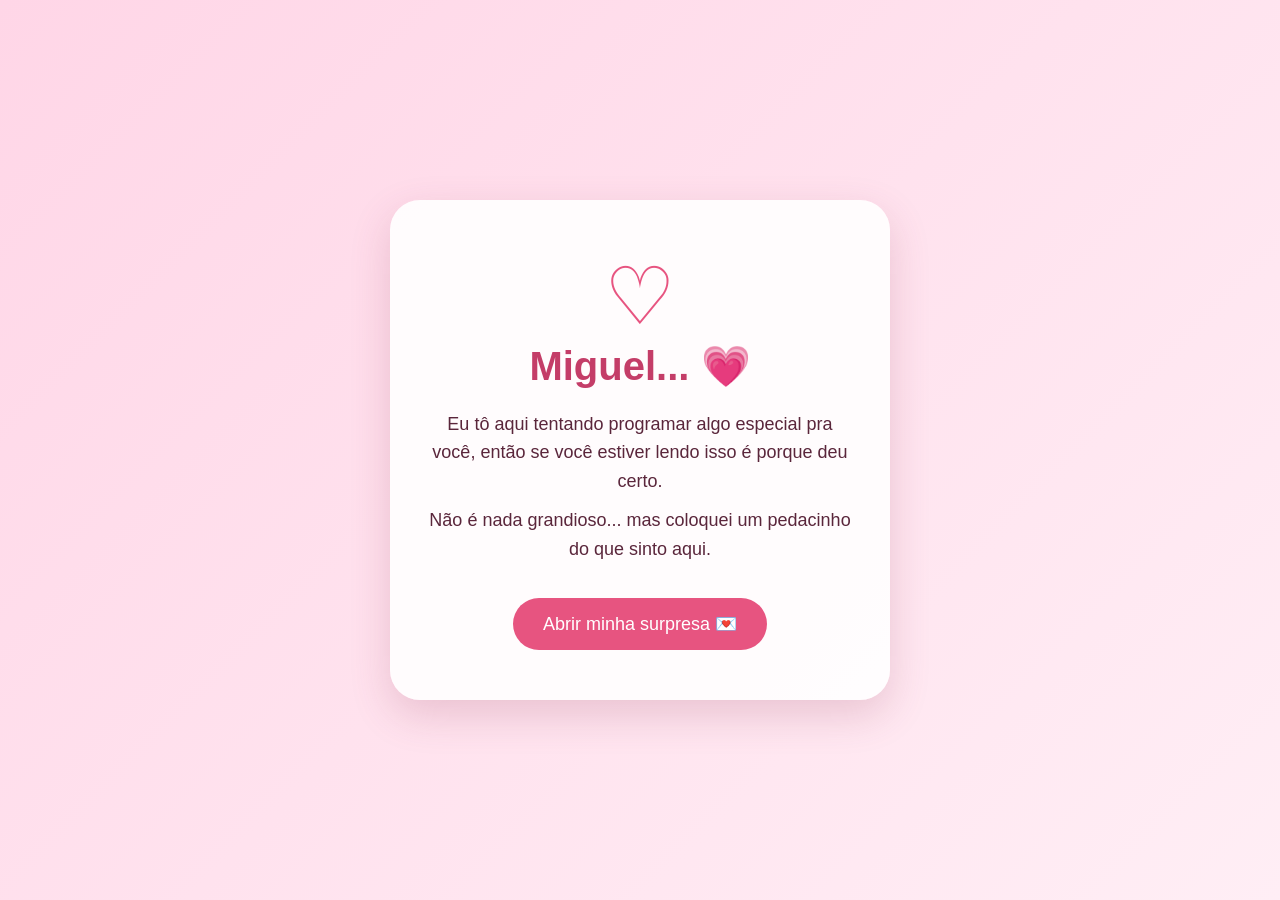
<file: index.html>
```html
<!DOCTYPE html>
<html lang="pt-BR">

<head>
    <meta charset="UTF-8">
    <meta name="viewport" content="width=device-width, initial-scale=1.0">
    <title>Para o Dono do Gol mais lindo 💗</title>
    <link rel="stylesheet" href="style.css">
</head>

<body>

    <!-- TELA INICIAL -->
    <div id="telaInicial" class="tela-inicial">

        <div class="carta">

            <div class="coracao-grande">♡</div>

            <h1>Miguel... 💗</h1>

            <p>
                Eu tô aqui tentando programar algo especial pra você,
                então se você estiver lendo isso é porque deu certo.
            </p>

            <p>
                Não é nada grandioso...
                mas coloquei um pedacinho do que sinto aqui.
            </p>

            <button onclick="abrirSurpresa()">
                Abrir minha surpresa 💌
            </button>

        </div>

    </div>


    <!-- SUA SURPRESA -->
    <main class="container">

        <div class="coracao">♡</div>

        <h1>Oie, Amor 💗</h1>

        <p class="subtitulo">
            Eu fiz uma coisinha pra você...
        </p>

        <button onclick="mostrarSurpresa()">
            Clique aqui 💌
        </button>


        <div id="surpresa" class="surpresa">

            <h2>É que eu tava com saudade...</h2>

            <p>
                E queria encontrar um jeitinho diferente
                de te lembrar o quanto você é especial pra mim. ❤️
            </p>

            <p>
                Desde o dia <strong>14 de junho de 2026</strong>,
                você acabou se tornando uma pessoa muito importante
                na minha vida. Eu não sabia que ia conhecer um homem
                tão especial como você.
            </p>

            <p>
                Eu sei que ainda é algo recente,
                mas eu amo ver a evolução dos meus sentimentos por você
                e a forma como cada dia você faz eu me apaixonar
                ainda mais por você.
            </p>

            <p>
                Eu amo você, meu loirinho. ❤️
            </p>


            <!-- CONTADOR -->
            <div class="contador">

                <h3>Já faz...</h3>

                <div id="tempo">
                    Calculando...
                </div>

                <span>
                    que a gente se conheceu 💗
                </span>

            </div>


            <p class="final">
                Espero que você tenha gostado dessa pequena surpresa. 🥹
            </p>

            <p class="assinatura">
                Com carinho,<br>
                Gigi 💗
            </p>


            <!-- CARTA FINAL -->
            <button class="botao-final" onclick="mostrarCarta()">
                Tem mais uma coisa... 💌
            </button>


            <div id="cartaFinal" class="carta-final">

                <div class="coracao-final">♥</div>

                <h2>Pra você, meu loirinho ❤️</h2>

                <p>
                    Talvez eu não consiga colocar em palavras
                    tudo que eu sinto por você...
                </p>

                <p>
                    Mas espero que, através dessa pequena surpresa,
                    você consiga sentir pelo menos um pouquinho
                    do carinho que eu tenho por você.
                </p>

                <p>
                    Obrigada por ter aparecido na minha vida.
                    Eu amo cada momento, cada conversa,
                    cada risada e cada pedacinho da nossa história.
                </p>

                <h3>
                    Eu amo você. ❤️
                </h3>

            </div>

        </div>

    </main>


    <script src="script.js"></script>

</body>
</html>
</file>
<file: style.css>
* {
    margin: 0;
    padding: 0;
    box-sizing: border-box;
}

body {
    min-height: 100vh;

    display: flex;
    justify-content: center;
    align-items: center;

    font-family: Arial, sans-serif;

    background: linear-gradient(135deg, #ffd6e7, #ffeef5);

    color: #5a263b;

    overflow-x: hidden;
}


/* =========================
   PÁGINA PRINCIPAL
========================= */

.container {
    width: 90%;
    max-width: 650px;

    text-align: center;

    padding: 50px 30px;

    background: rgba(255, 255, 255, 0.8);

    border-radius: 30px;

    box-shadow: 0 15px 40px rgba(150, 60, 90, 0.2);

    backdrop-filter: blur(10px);

    position: relative;

    z-index: 2;
}


.coracao {
    font-size: 70px;

    color: #e75480;

    animation: pulsar 1.5s infinite;
}


h1 {
    font-size: 42px;

    margin-bottom: 10px;

    color: #c43d68;
}


.subtitulo {
    font-size: 20px;

    margin-bottom: 30px;
}


button {
    border: none;

    padding: 15px 30px;

    border-radius: 30px;

    background: #e75480;

    color: white;

    font-size: 18px;

    cursor: pointer;

    transition: 0.3s;
}


button:hover {
    transform: scale(1.08);

    background: #c43d68;
}


.surpresa {
    display: none;

    margin-top: 35px;

    animation: aparecer 1s ease;
}


.surpresa h2 {
    color: #c43d68;

    margin-bottom: 20px;
}


.surpresa p {
    font-size: 18px;

    line-height: 1.7;

    margin-bottom: 20px;
}


.contador {
    margin: 30px 0;

    padding: 25px;

    border-radius: 20px;

    background: #fff0f6;
}


.contador h3 {
    margin-bottom: 10px;
}


#tempo {
    font-size: 25px;

    font-weight: bold;

    color: #c43d68;

    margin-bottom: 8px;
}


.final {
    margin-top: 30px;
}


.assinatura {
    font-size: 20px !important;

    color: #c43d68;

    font-weight: bold;
}


/* =========================
   TELA INICIAL
========================= */

.tela-inicial {
    position: fixed;

    top: 0;
    left: 0;

    width: 100%;
    height: 100vh;

    display: flex;
    justify-content: center;
    align-items: center;

    background: linear-gradient(135deg, #ffd6e7, #ffeef5);

    z-index: 1000;
}


.carta {
    width: 90%;
    max-width: 500px;

    padding: 50px 35px;

    text-align: center;

    background: rgba(255, 255, 255, 0.9);

    border-radius: 30px;

    box-shadow: 0 15px 40px rgba(150, 60, 90, 0.2);

    animation: entrada 1s ease;
}


.coracao-grande {
    font-size: 80px;

    color: #e75480;

    animation: pulsar 1.5s infinite;
}


.carta h1 {
    font-size: 40px;

    color: #c43d68;

    margin-bottom: 20px;
}


.carta p {
    font-size: 18px;

    line-height: 1.6;

    margin-bottom: 10px;
}


.carta button {
    margin-top: 25px;
}


/* =========================
   ANIMAÇÕES
========================= */

@keyframes pulsar {

    0% {
        transform: scale(1);
    }

    50% {
        transform: scale(1.2);
    }

    100% {
        transform: scale(1);
    }

}


@keyframes aparecer {

    from {
        opacity: 0;

        transform: translateY(20px);
    }

    to {
        opacity: 1;

        transform: translateY(0);
    }

}


@keyframes entrada {

    from {
        opacity: 0;

        transform: translateY(30px);
    }

    to {
        opacity: 1;

        transform: translateY(0);
    }

}


@keyframes desaparecer {

    from {
        opacity: 1;
    }

    to {
        opacity: 0;
    }

}


@keyframes subir {

    from {
        transform: translateY(0);

        opacity: 1;
    }

    to {
        transform: translateY(-100vh);

        opacity: 0;
    }

}


.sumir {
    animation: desaparecer 1s ease forwards;
}
.botao-final {
    margin-top: 20px;
}

.carta-final {
    display: none;

    margin-top: 40px;

    padding: 35px 25px;

    background: #fff0f6;

    border-radius: 25px;

    animation: aparecer 1s ease;

    box-shadow: 0 10px 30px rgba(150, 60, 90, 0.15);
}

.coracao-final {
    font-size: 60px;

    color: #e75480;

    animation: pulsar 1.5s infinite;

    margin-bottom: 15px;
}

.carta-final h2 {
    color: #c43d68;

    margin-bottom: 20px;
}

.carta-final p {
    margin-bottom: 18px;
}

.carta-final h3 {
    margin-top: 25px;

    color: #c43d68;

    font-size: 25px;
}
</file>
